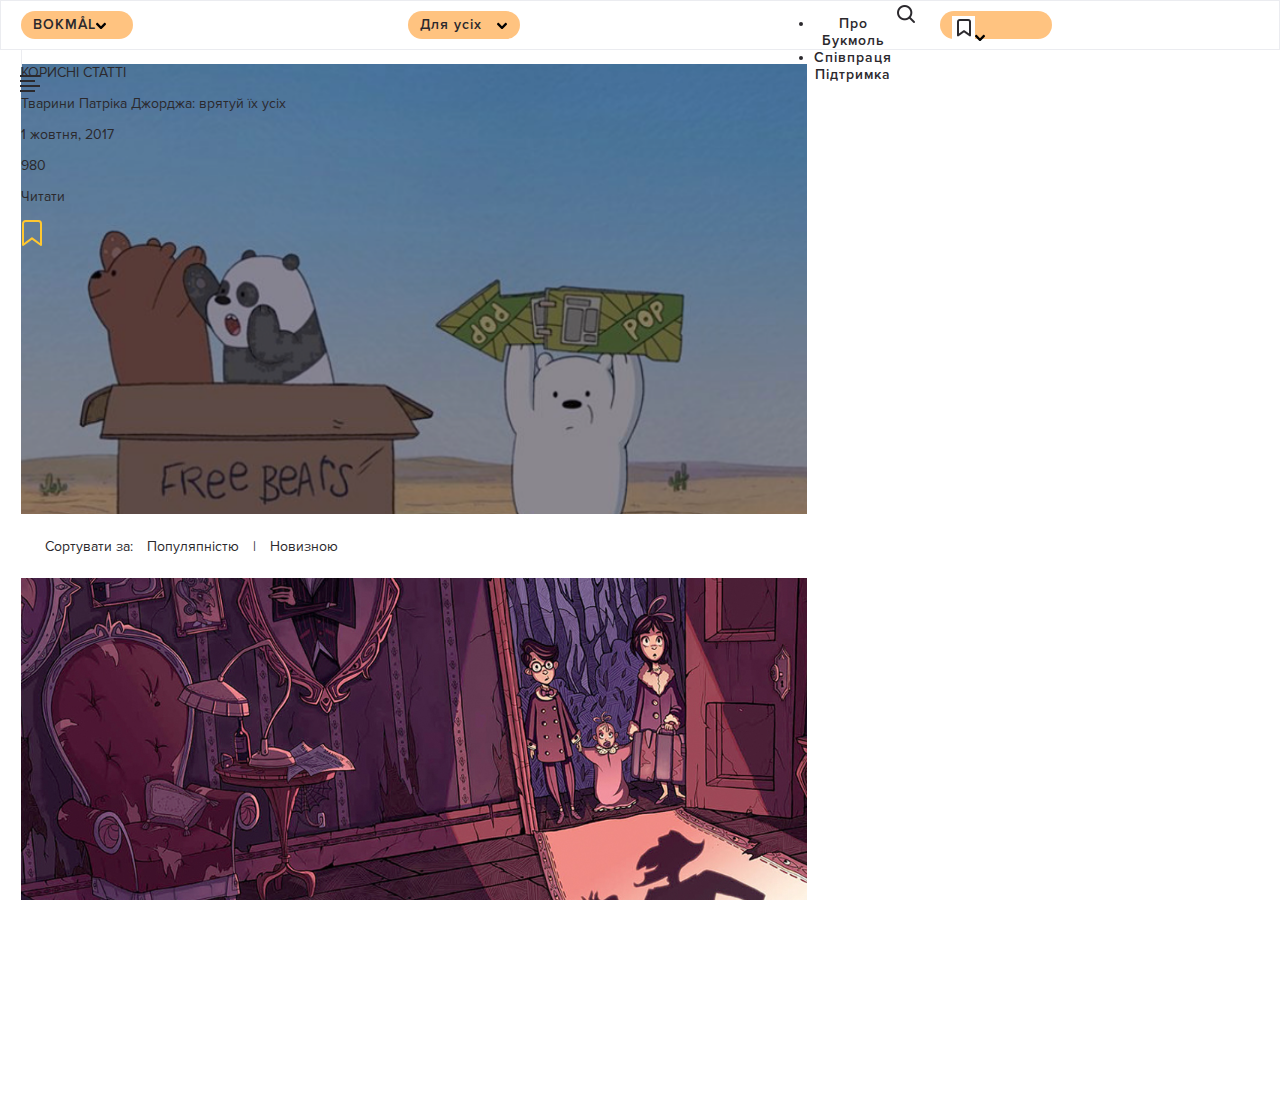
<file: index.html>
<!DOCTYPE html>
<html lang="en">
<head>
    <title>Task 1</title>
    <meta charset="UTF-8">
    <meta name="viewport" content="width=device-width, initial-scale=1.0">
    <link rel="stylesheet" href="styles/style.css">
</head>
<body>
<header>
    <div><a href="#">BOKM&Aring;L</a></div>
    <div><a class="for_all_dropdown" href="#">Для усіх&emsp;</a></div>
    <ul>
        <li><a href="#">Про Букмоль</a></li>
        <li><a href="#">Співпраця</a></li>
        <li><a href="#">Підтримка</a></li>
    </ul>
    <div>
        <a href="#"><img src="./images/search.png" alt="search icon"></a>
        <a href="#"><img src="./images/save.png" alt="save icon"></a>
    </div>
</header>
<main>
    <div id="menu_all">
        <div class="menu_closed">
            <div class="burger_menu" onclick="toggleSideMenu('menu_all')">
                <span></span>
                <span></span>
                <span></span>
                <span></span>
            </div>
        </div>
        <div class="menu_list hidden">
            <nav>
                <ul>
                    <li><a href="#">ГОЛОВНА</a></li>
                    <li><a href="#">ТОП</a></li>
                    <li><a href="#">ОГЛЯДИ</a></li>
                    <li><a href="#">КОРИСНІ СТАТТІ</a></li>
                    <li><a href="#">НОВИНИ</a></li>
                    <li><a href="#">АВТОРСЬКА КОЛОНКА</a></li>
                    <li><a href="#">ІНТЕРАКТИВ</a></li>
                    <li><a href="#">ЛІТКЛУБ</a></li>
                </ul>
            </nav>
        </div>
    </div>
    <div class="home">
        <section class="main_banner">
            <p class="section_name">КОРИСНІ СТАТТІ</p>
            <p class="article_title">Тварини Патріка Джорджа: врятуй їх усіх</p>
            <p class="date">1 жовтня, 2017</p>
            <p class="views">980</p>
            <div>
            <p class="read_link">Читати</p>
            <img class="fav_sign" src="./images/Shape.svg"></div>
        </section>
        <div class="sort_field">
            Сортувати за:&emsp;<span>Популяпністю</span>&emsp;|&emsp;<span>Новизною</span>
        </div>
        <section class="story" >
            <img src="./images/story.png">
            <div class="story_descr">
                <p class="section_name">ОГЛЯДИ</p>
                <div>
                    <p class="date">Сьогодні</p>
                    <p class="views">32</p>

                    <p class="read_link">Читати</p>
                </div>
                <p class="article_title">Шість пригодницьких історій для літнього читання</p>
            </div>
        </section>
    </div>
</main>
<script src="js/action.js"></script>
</body>
</html>
</file>
<file: styles/style.css>
@font-face {
  font-family: Proxima Nova Reg;
  src: url("../fonts/Proxima Nova/ProximaNova-Reg.otf");
}
@font-face {
  font-family: Proxima Nova SBold;
  src: url("../fonts/Proxima Nova/ProximaNova Semibold.otf");
}
@font-face {
  font-family: Proxima Nova Bold;
  src: url("../fonts/Proxima Nova/ProximaNova-Bold.otf");
}
@font-face {
  font-family: Proxima Nova Light;
  src: url("../fonts/Proxima Nova/ProximaNova-Light.otf");
}
html, body {
  width: 100%;
  height: 100%;
  -webkit-box-sizing: border-box;
  box-sizing: border-box;
  overflow-x: hidden;
}

body {
  max-width: 1720px;
  margin: 0 auto;
  font-family: "Proxima Nova Reg", sans-serif;
  font-size: 14px;
  color: #2B292D;
  flex-flow: column;
}

header {
  display: flex;
  justify-content: space-between;
  height: 48px;
  border: solid thin #EBECF0;
  font-size: 14px;
  font-family: "Proxima Nova SBold", sans-serif;
  letter-spacing: 1px;
  text-align: center;
}
header div {
  flex-basis: 70%;
  display: flex;
}
header div a:last-child {
  flex-basis: 10%;
  text-align: left;
  padding: 5px 0 5px 12px;
  margin: 10px 20px;
  background-color: #FFC380;
  border-radius: 15px;
  min-width: 100px;
}
header div a:last-child::after {
  background-image: url("../images/arrow-down.svg");
  background-size: 10px 20px;
  display: inline-block;
  width: 10px;
  height: 13px;
  content: "";
}

.header_list {
  flex-basis: 30%;
  display: flex;
  justify-content: space-between;
  list-style-type: none;
  padding-bottom: 14px;
  margin: 0;
}
.header_list li {
  display: inline-block;
  min-width: 100px;
  padding-top: 15px;
}
.header_list li:last-child {
  height: 34px;
  border-left: solid thin #EBECF0;
}

.header_list li:not(:last-child):hover::after {
  display: block;
  content: "";
  width: 50%;
  height: 2px;
  background-color: #EEB20B;
  position: relative;
  bottom: -30%;
  left: 25%;
}

a {
  text-decoration: none;
  color: inherit;
}

.logo {
  flex-basis: 15%;
  border-right: solid thin #EBECF0;
  font-size: 18px;
  letter-spacing: 7px;
  padding: 14px 0;
}

.header-menu-active {
  color: #EEB20B;
}

main {
  display: flex;
  position: relative;
}

#side_menu {
  width: 59px;
}

.burger_menu {
  width: 100%;
  height: 100%;
  background-color: white;
  border-right: solid thin #EBECF0;
  position: relative;
  z-index: 2;
}
.burger_menu span {
  display: block;
  height: 2px;
  background-color: #2B292D;
  transition: transform 0.3s cubic-bezier(0.54, 0.1, 0.42, 1.48), width 0.3s ease-out;
  position: relative;
  top: 25px;
  left: 20px;
  cursor: pointer;
}
.burger_menu span:not(:last-child) {
  margin-bottom: 3px;
}
.burger_menu span:nth-child(even) {
  transform-origin: 0 50%;
  width: 15px;
}
.burger_menu span:nth-child(odd) {
  width: 20px;
}
.burger_menu.burger_menu_active span:nth-child(1) {
  transform: rotate(45deg) translate(3px, 3px);
}
.burger_menu.burger_menu_active span:nth-child(even) {
  display: none;
}
.burger_menu.burger_menu_active span:nth-child(3) {
  transform: rotate(-45deg) translate(0, -1px);
}

nav {
  position: absolute;
  top: 0;
  left: 60px;
  width: 95.7%;
  height: 100%;
}
nav ul {
  width: 36%;
  height: 100%;
  display: inline-block;
  margin: 0;
  float: left;
  position: relative;
  z-index: 3;
  border-right: solid thin #EBECF0;
  background-color: white;
  list-style-type: none;
  -webkit-transition: transform 0.3s;
  -moz-transition: transform 0.3s;
  transition: transform 0.3s;
}
nav ul li {
  padding-left: 25%;
  line-height: 2.5;
  font-size: 18px;
  font-weight: 900;
}
nav ul li:first-child {
  padding-top: 45%;
}

.menu_items li::before {
  content: "";
  height: 2px;
  width: 30px;
  background-color: #EEB20B;
  display: inline-block;
  visibility: hidden;
  position: relative;
  bottom: 0.55em;
  right: 4%;
}

.menu_items li:hover::before {
  visibility: visible;
}

.menu_items_hidden {
  transform: translate(-600px, 0);
}

.blurred {
  width: 100%;
  height: 100%;
  top: 0;
  left: 60px;
  position: absolute;
  background-color: black;
  opacity: 0.3;
  z-index: 2;
}

.hidden {
  display: none;
}

#home {
  flex: 1;
}

.main_banner {
  width: 100%;
  height: 450px;
  background: url("../images/bears_2.png") no-repeat bottom right;
  background-size: cover;
}

.descr_wrap {
  position: relative;
  top: 20%;
  left: 5%;
  width: 40%;
  line-height: 3;
}

.art_section {
  color: #EEB20B;
}

.main_title, .author_column .primary_description .primary_details .title, .primary_description .primary_details .title {
  color: white;
  font-size: 40px;
  font-family: "Proxima Nova Bold", sans-serif;
  line-height: 1.2;
  display: block;
}

.date-views {
  color: white;
  font-family: "Proxima Nova Light", sans-serif;
  font-size: 13px;
  display: flex;
  position: relative;
  width: 200px;
  justify-content: space-between;
}
.date-views .date, .date-views .views {
  position: relative;
  left: 25px;
}
.date-views .date::before, .date-views .views::before {
  content: url("../images/calendar.svg");
  position: absolute;
  left: -25px;
  top: 5px;
}
.date-views .views::before {
  content: url("../images/eye.svg");
  left: -28px;
}

.read-favs {
  color: white;
}

.read_more {
  background-color: #FFC380;
  border-radius: 20px;
  padding: 5px 15px;
  margin-right: 3%;
}

.to_favs {
  margin-bottom: -1.5%;
}

.sort_field {
  margin: 3%;
}
.sort_field span {
  cursor: pointer;
}

.sort_active, .sort_field span:hover {
  font-family: "Proxima Nova SBold", sans-serif;
}

.primary_article {
  margin: 5% 10% 5% 5%;
}
.primary_article::after {
  content: "";
  clear: both;
  display: table;
}

.primary_pic {
  width: 50%;
  height: 240px;
  float: left;
  border-bottom: solid red;
}

.primary_description {
  float: left;
  width: 38%;
  position: relative;
  left: -3%;
  top: -3%;
  z-index: 1;
  display: flex;
  flex-direction: column;
}
.primary_description .art_section {
  padding-bottom: 3%;
  text-align: right;
}
.primary_description .primary_details {
  background-color: white;
  border: solid thin #EBECF0;
  padding: 6% 0 8% 6%;
}
.primary_description .primary_details .date-views {
  color: #2B292D;
}
.primary_description .primary_details .date::before, .primary_description .primary_details .views::before {
  top: -3px;
}
.primary_description .primary_details .views::before {
  top: -2px;
}
.primary_description .primary_details .title {
  color: black;
  font-size: 32px;
  width: 110%;
  margin-top: 1em;
  margin-bottom: 1em;
}
.primary_description .primary_details .title::before {
  content: "";
  height: 4px;
  width: 30px;
  background-color: red;
  display: inline-block;
  position: absolute;
  margin-top: 0.2em;
  left: -3%;
}
.primary_description .to_favs {
  position: absolute;
  bottom: -5px;
  right: 15px;
}

.other_articles {
  margin: 2% 10% 5% 5%;
  display: flex;
  justify-content: space-between;
  position: relative;
}

.article_item {
  flex-basis: 30%;
  display: flex;
  flex-direction: column;
  position: relative;
}
.article_item .pic_wrapper {
  margin-top: 1em;
  margin-bottom: 1em;
  background-size: cover;
  width: 100%;
  height: 250px;
  position: relative;
}
.article_item .pic_wrapper .to_favs {
  position: absolute;
  bottom: -8px;
  right: 5%;
}
.article_item .date-views {
  color: #2B292D;
}
.article_item .date::before, .article_item .views::before {
  top: -3px;
}
.article_item .views::before {
  top: -2px;
}
.article_item .other_title {
  font-size: 18px;
  margin-top: 1em;
}

.advice {
  position: relative;
}
.advice .primary_pic {
  width: 100%;
  height: 450px;
}
.advice .primary_description {
  width: 50%;
  position: absolute;
  left: 10%;
}
.advice .primary_description .art_section {
  padding-bottom: 15%;
  margin-left: -10%;
  text-align: left;
}
.advice .primary_description .primary_details {
  padding: 5% 0 5% 5%;
}
.advice .primary_description .primary_details .title {
  width: 80%;
}
.advice .other_articles {
  padding-bottom: 4%;
  margin-left: 0;
}
.advice .art_wrapper {
  background-color: #F7F7F9;
  padding-top: 2%;
  padding-left: 5%;
}

.teen_review, .reviews-page-title {
  color: #5B5664;
  font-size: 18px;
}

.author_column .primary_pic {
  float: right;
}
.author_column .primary_description {
  float: right;
  left: 2%;
  width: 42%;
}
.author_column .primary_description .art_section {
  text-align: left;
}
.author_column .primary_description .primary_details {
  padding: 6% 8% 6% 0;
}
.author_column .primary_description .primary_details .title {
  color: black;
  font-size: 32px;
  width: 120%;
  margin: 1em 0 1em -20%;
  text-align: right;
}
.author_column .primary_description .primary_details .title::after {
  content: "";
  height: 4px;
  width: 30px;
  background-color: red;
  display: inline-block;
  position: absolute;
  margin-top: -1em;
  right: -3%;
}
.author_column .primary_description .primary_details .title::before {
  background-color: transparent;
}
.author_column .primary_description .primary_details .date-views, .author_column .primary_description .primary_details .read_more, .author_column .primary_description .primary_details .to_favs {
  color: #2B292D;
  float: right;
}
.author_column .primary_description .primary_details .date-views::after, .author_column .primary_description .primary_details .read_more::after, .author_column .primary_description .primary_details .to_favs::after {
  content: "";
  clear: both;
  display: table;
}
.author_column .primary_description .to_favs {
  left: 15px;
}

.show_more {
  letter-spacing: 1px;
  margin: 5% auto;
  position: relative;
  width: 15%;
}
.show_more::before {
  content: url("../images/rotate-ccw.svg");
  position: absolute;
  left: -30px;
  bottom: -7px;
}

footer {
  color: #5B5664;
  background-color: #F7F7F9;
  display: flex;
  justify-content: space-around;
  padding: 30px 0 50px 0;
  position: relative;
  width: 100%;
  bottom: 0;
}

.subscribe {
  flex-basis: 25%;
  letter-spacing: 1px;
}
.subscribe input[type=email] {
  box-sizing: border-box;
  -webkit-box-sizing: border-box;
  -moz-box-sizing: border-box;
  outline: none;
  display: block;
  width: 100%;
  border: none;
  border-bottom: 2px solid #5B5664;
  background: transparent;
  margin-bottom: 10px;
  height: 60px;
}
.subscribe input[type=email]::placeholder {
  color: #2B292D;
  font-size: 16px;
}
.subscribe input[type=submit] {
  background: url("../images/arrow-right.svg");
  border: none;
  cursor: pointer;
  float: right;
  width: 23px;
  margin-top: -50px;
  color: transparent;
}

.social {
  flex-basis: 15%;
  letter-spacing: 1px;
}

.social_images {
  display: flex;
  width: 80%;
  justify-content: space-between;
  margin-top: 30px;
}

.copyright {
  flex-basis: 25%;
}

.reviews-page-title {
  margin-top: 3%;
}

/*# sourceMappingURL=style.css.map */
</file>
